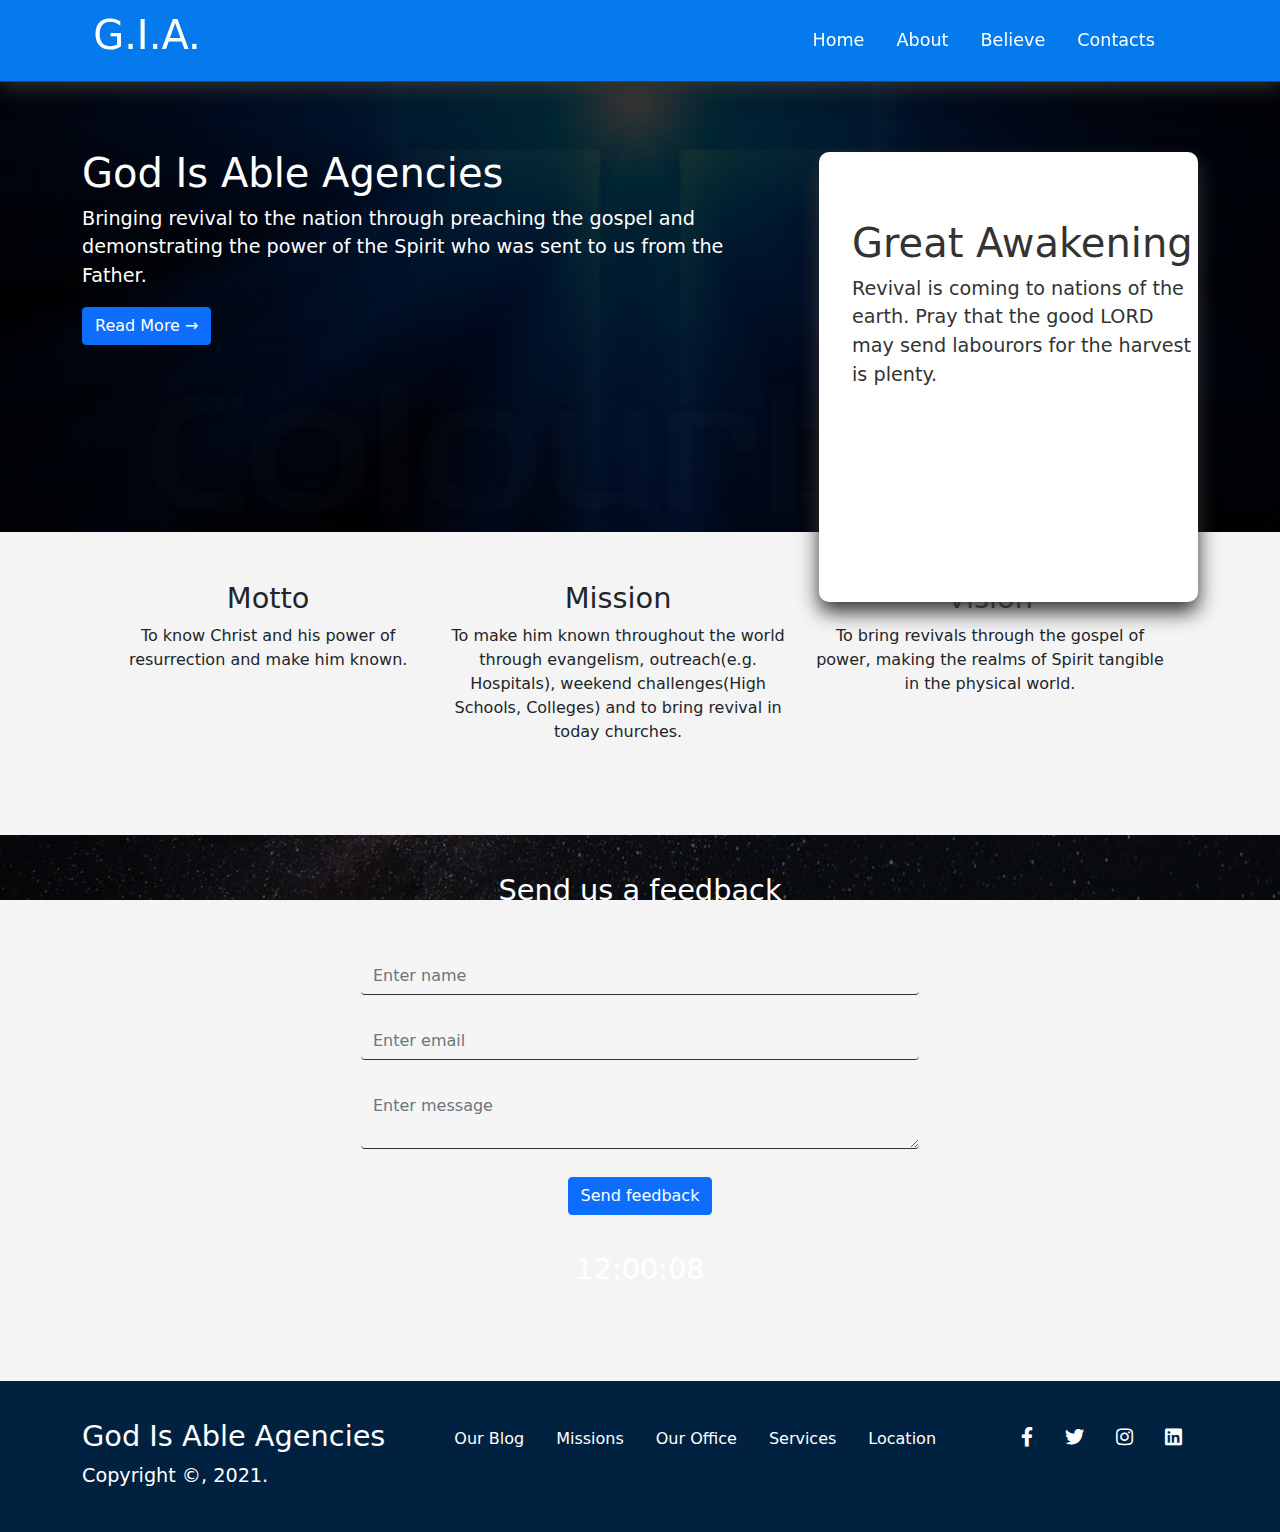
<file: index.html>
<!DOCTYPE html>
<html lang="en">
  <head>
    <meta charset="UTF-8" />
    <meta http-equiv="X-UA-Compatible" content="IE=edge" />
    <meta
      name="description"
      content="God Is Able Agency is an evangelist group that is founded and rooted on the word of God."
    />
    <meta name="viewport" content="width=device-width, initial-scale=1.0" />
    <link
      rel="stylesheet"
      href="https://cdnjs.cloudflare.com/ajax/libs/font-awesome/5.15.3/css/all.min.css"
    />
    <link rel="stylesheet" href="vendors/css/bootstrap.min.css" />
    <link rel="stylesheet" href="resources/css/style.css" />
    <link rel="stylesheet" href="resources/css/queries.css" />
    <title>God Is Able | Home</title>
  </head>

  <body>
    <header>
      <div class="container">
        <div class="flex-container">
          <h1 class="logo">G.I.A.</h1>
          <div class="nav-link">
            <ul class="nav">
              <li><a href="index.html" class="nav-link">Home</a></li>
              <li><a href="about.html" class="nav-link">About</a></li>
              <li><a href="believe.html" class="nav-link">Believe</a></li>
              <li><a href="contacts.html" class="nav-link">Contacts</a></li>
            </ul>
          </div>
        </div>
      </div>
    </header>

    <section id="showcase">
      <div class="container">
        <div class="flex-showcase">
          <div class="heading">
            <h2>God Is Able Agencies</h2>
            <p>
              Bringing revival to the nation through preaching the gospel and
              demonstrating the power of the Spirit who was sent to us from the
              Father.
            </p>
            <button class="btn btn-primary">
              <a href="about.html">Read More &#8594;</a>
            </button>
          </div>

          <div class="info-message">
            <h2>Great Awakening</h2>
            <p>
              Revival is coming to nations of the earth. Pray that the good LORD
              may send labourors for the harvest is plenty.
            </p>
          </div>
        </div>
      </div>
    </section>

    <section id="mission">
      <div class="container">
        <div class="flex-container">
          <div class="motto">
            <h2>Motto</h2>
            <p>
              To know Christ and his power of resurrection and make him known.
            </p>
          </div>
          <div class="mission">
            <h2>Mission</h2>
            <p>
              To make him known throughout the world through evangelism,
              outreach(e.g. Hospitals), weekend challenges(High Schools,
              Colleges) and to bring revival in today churches.
            </p>
          </div>
          <div class="vision">
            <h2>Vision</h2>
            <p>
              To bring revivals through the gospel of power, making the realms
              of Spirit tangible in the physical world.
            </p>
          </div>
        </div>
      </div>
    </section>

    <section id="feedback">
      <div class="container">
        <div class="feedback">
          <h2>Send us a feedback</h2>
          <form name="contact" class="form-data" data-netlify="true">
            <div class="form-group">
              <input
                type="text"
                name="text"
                class="form-control"
                id="name"
                placeholder="Enter name"
                required
              />
            </div>
            <div class="form-group">
              <input
                type="email"
                name="email"
                class="form-control"
                id="email"
                placeholder="Enter email"
                required
              />
            </div>
            <div class="form-group">
              <textarea
                name="message"
                class="form-control"
                id="message"
                placeholder="Enter message"
                required
              ></textarea>
            </div>
            <div class="alert alert-danger">
              Please fill out the fields above
            </div>
            <button class="btn btn-primary" id="feedback-btn">
              Send feedback
            </button>
          </form>
        </div>
        <div class="time">12:00:08</div>
      </div>
    </section>

    <footer>
      <div class="container">
        <div class="flex-footer">
          <div class="social-media-icons">
            <ul class="nav">
              <li>
                <a
                  href="https://www.facebook.com/groups/636740216774952"
                  target="_blank"
                  class="nav-link"
                >
                  <i class="fab fa-facebook-f"></i>
                </a>
              </li>
              <li>
                <a href="#" class="nav-link">
                  <i class="fab fa-twitter"></i>
                </a>
              </li>
              <li>
                <a href="#" class="nav-link">
                  <i class="fab fa-instagram"></i>
                </a>
              </li>
              <li>
                <a href="#" class="nav-link">
                  <i class="fab fa-linkedin"></i>
                </a>
              </li>
            </ul>
          </div>

          <div class="footer-links">
            <ul class="nav">
              <li><a href="" class="nav-link">Our Blog</a></li>
              <li><a href="" class="nav-link">Missions</a></li>
              <li><a href="" class="nav-link">Our Office</a></li>
              <li><a href="" class="nav-link">Services</a></li>
              <li><a href="" class="nav-link">Location</a></li>
            </ul>
          </div>

          <div class="footer-text">
            <h3>God Is Able agencies</h3>
            <p>Copyright &copy;, 2021.</p>
          </div>
        </div>
      </div>
    </footer>

    <script src="resources/js/script.js"></script>
  </body>
</html>
</file>
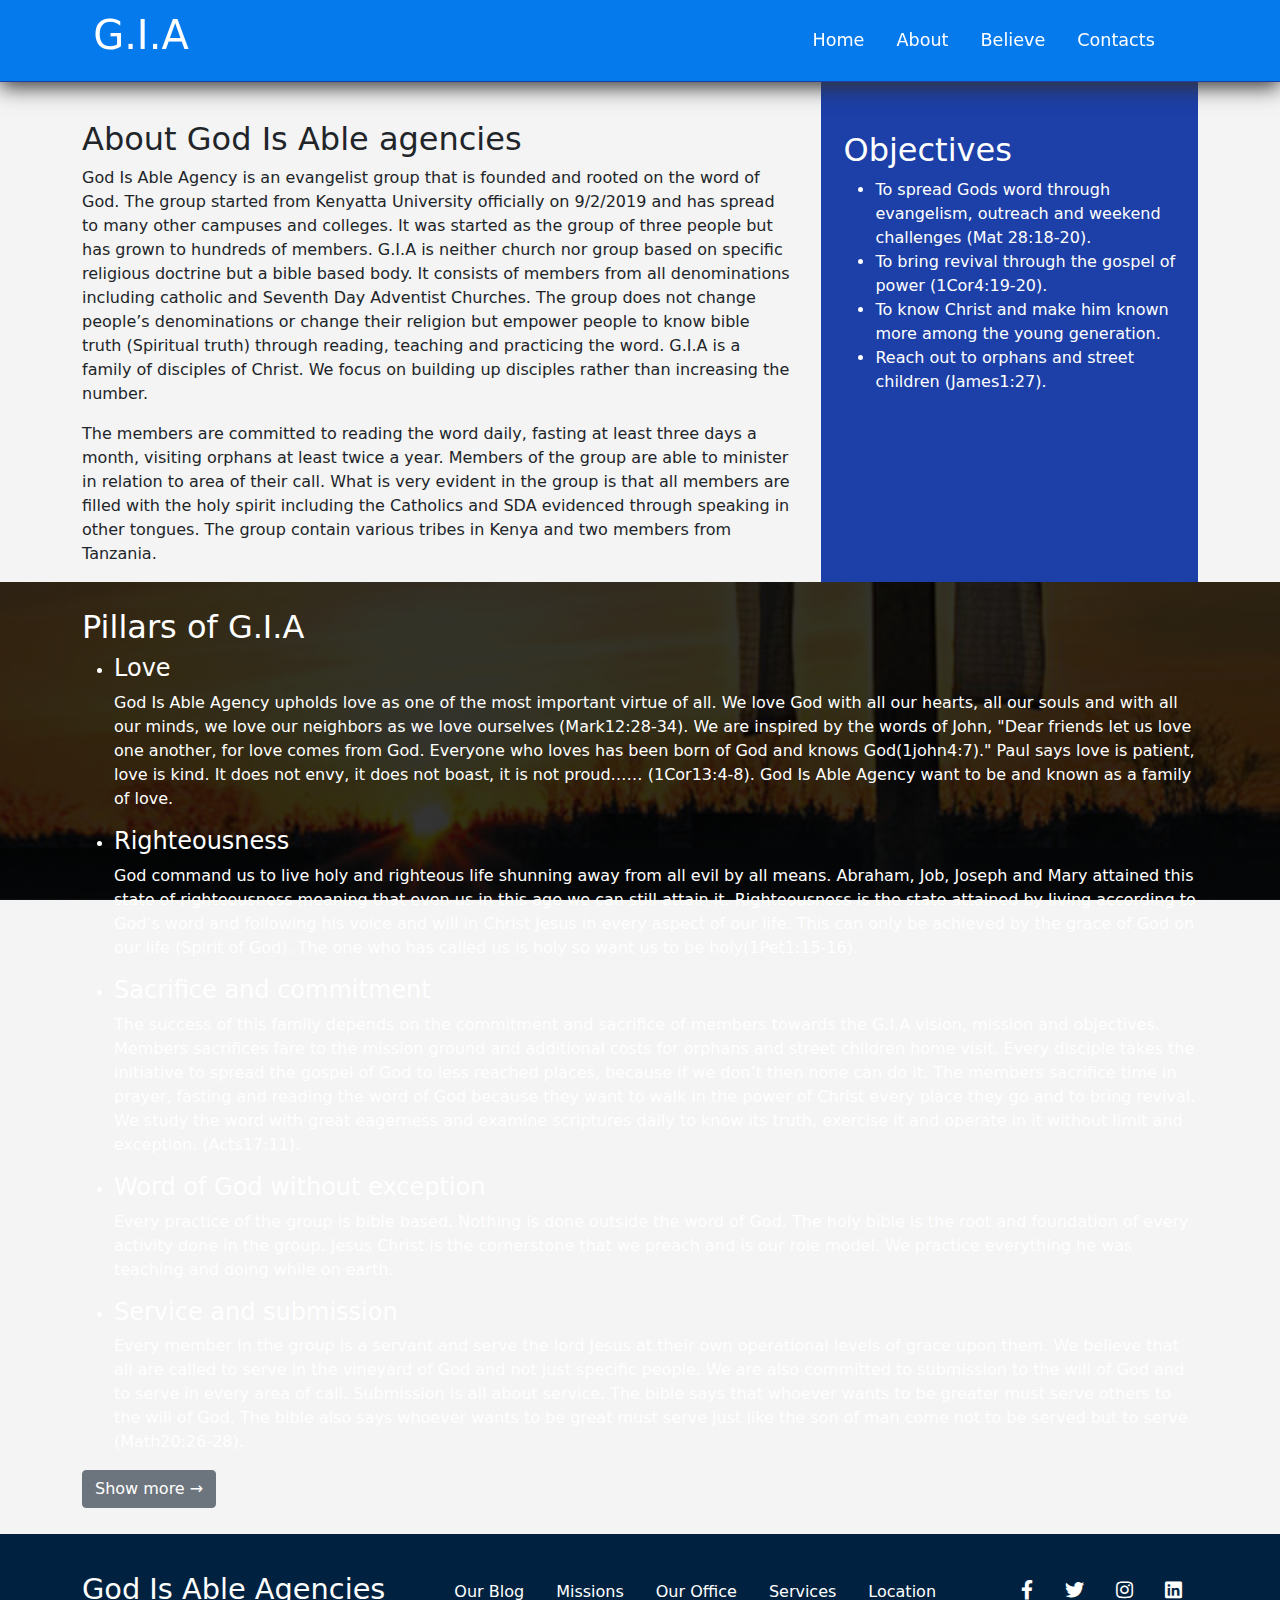
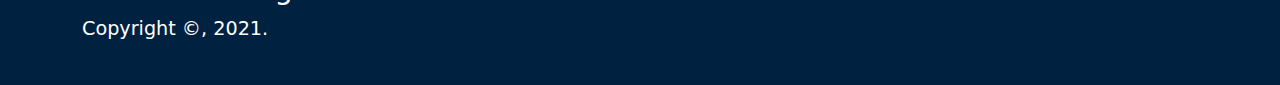
<file: about.html>
<!DOCTYPE html>
<html lang="en">
  <head>
    <meta charset="UTF-8" />
    <meta http-equiv="X-UA-Compatible" content="IE=edge" />
    <meta
      name="description"
      content="God Is Able Agency is an evangelist group that is founded and rooted on the word of God."
    />
    <meta name="viewport" content="width=device-width, initial-scale=1.0" />
    <link
      rel="stylesheet"
      href="https://cdnjs.cloudflare.com/ajax/libs/font-awesome/5.15.3/css/all.min.css"
    />
    <link rel="stylesheet" href="vendors/css/bootstrap.min.css" />
    <link rel="stylesheet" href="resources/css/style.css" />
    <link rel="stylesheet" href="resources/css/queries.css" />
    <title>God Is Able | About</title>
  </head>

  <body>
    <header>
      <div class="container">
        <div class="flex-container">
          <h1 class="logo">G.I.A</h1>
          <div class="nav-link">
            <ul class="nav">
              <li><a href="index.html" class="nav-link">Home</a></li>
              <li><a href="about.html" class="nav-link">About</a></li>
              <li><a href="believe.html" class="nav-link">Believe</a></li>
              <li><a href="contacts.html" class="nav-link">Contacts</a></li>
            </ul>
          </div>
        </div>
      </div>
    </header>

    <section id="about">
      <div class="container">
        <div class="about-container">
          <div class="about-content">
            <h2>About God Is Able agencies</h2>
            <p>
              God Is Able Agency is an evangelist group that is founded and
              rooted on the word of God. The group started from Kenyatta
              University officially on 9/2/2019 and has spread to many other
              campuses and colleges. It was started as the group of three people
              but has grown to hundreds of members. G.I.A is neither church nor
              group based on specific religious doctrine but a bible based body.
              It consists of members from all denominations including catholic
              and Seventh Day Adventist Churches. The group does not change
              people’s denominations or change their religion but empower people
              to know bible truth (Spiritual truth) through reading, teaching
              and practicing the word. G.I.A is a family of disciples of Christ.
              We focus on building up disciples rather than increasing the
              number.
            </p>
            <p>
              The members are committed to reading the word daily, fasting at
              least three days a month, visiting orphans at least twice a year.
              Members of the group are able to minister in relation to area of
              their call. What is very evident in the group is that all members
              are filled with the holy spirit including the Catholics and SDA
              evidenced through speaking in other tongues. The group contain
              various tribes in Kenya and two members from Tanzania.
            </p>
          </div>
          <div class="objectives">
            <h2>Objectives</h2>
            <ul>
              <li>
                To spread Gods word through evangelism, outreach and weekend
                challenges (Mat 28:18-20).
              </li>
              <li>
                To bring revival through the gospel of power (1Cor4:19-20).
              </li>
              <li>
                To know Christ and make him known more among the young
                generation.
              </li>
              <li>Reach out to orphans and street children (James1:27).</li>
            </ul>
          </div>
        </div>
      </div>
      <div class="pillars">
        <div class="container">
          <h2>Pillars of G.I.A</h2>
          <ul>
            <li>
              <h4>Love</h4>
              <p>
                God Is Able Agency upholds love as one of the most important
                virtue of all. We love God with all our hearts, all our souls
                and with all our minds, we love our neighbors as we love
                ourselves (Mark12:28-34). We are inspired by the words of John,
                "Dear friends let us love one another, for love comes from God.
                Everyone who loves has been born of God and knows
                God(1john4:7)." Paul says love is patient, love is kind. It does
                not envy, it does not boast, it is not proud…… (1Cor13:4-8). God
                Is Able Agency want to be and known as a family of love.
              </p>
            </li>
            <li>
              <h4>Righteousness</h4>
              <p>
                God command us to live holy and righteous life shunning away
                from all evil by all means. Abraham, Job, Joseph and Mary
                attained this state of righteousness meaning that even us in
                this age we can still attain it. Righteousness is the state
                attained by living according to God’s word and following his
                voice and will in Christ Jesus in every aspect of our life. This
                can only be achieved by the grace of God on our life (Spirit of
                God). The one who has called us is holy so want us to be
                holy(1Pet1:15-16).
              </p>
            </li>
            <li>
              <h4>Sacrifice and commitment</h4>
              <p>
                The success of this family depends on the commitment and
                sacrifice of members towards the G.I.A vision, mission and
                objectives. Members sacrifices fare to the mission ground and
                additional costs for orphans and street children home visit.
                Every disciple takes the initiative to spread the gospel of God
                to less reached places, because if we don’t then none can do it.
                The members sacrifice time in prayer, fasting and reading the
                word of God because they want to walk in the power of Christ
                every place they go and to bring revival. We study the word with
                great eagerness and examine scriptures daily to know its truth,
                exercise it and operate in it without limit and exception.
                (Acts17:11).
              </p>
            </li>
            <li>
              <h4>Word of God without exception</h4>
              <p>
                Every practice of the group is bible based. Nothing is done
                outside the word of God. The holy bible is the root and
                foundation of every activity done in the group. Jesus Christ is
                the cornerstone that we preach and is our role model. We
                practice everything he was teaching and doing while on earth.
              </p>
            </li>
            <li>
              <h4>Service and submission</h4>
              <p>
                Every member in the group is a servant and serve the lord Jesus
                at their own operational levels of grace upon them. We believe
                that all are called to serve in the vineyard of God and not just
                specific people. We are also committed to submission to the will
                of God and to serve in every area of call. Submission is all
                about service. The bible says that whoever wants to be greater
                must serve others to the will of God. The bible also says
                whoever wants to be great must serve just like the son of man
                come not to be served but to serve (Math20:26-28).
              </p>
            </li>
          </ul>
          <button class="btn btn-secondary">
            <a href="believe.html">Show more &#8594;</a>
          </button>
        </div>
      </div>
    </section>

    <footer>
      <div class="container">
        <div class="flex-footer">
          <div class="social-media-icons">
            <ul class="nav">
              <li>
                <a
                  href="https://www.facebook.com/groups/636740216774952"
                  target="_blank"
                  class="nav-link"
                >
                  <i class="fab fa-facebook-f"></i>
                </a>
              </li>
              <li>
                <a href="#" class="nav-link">
                  <i class="fab fa-twitter"></i>
                </a>
              </li>
              <li>
                <a href="#" class="nav-link">
                  <i class="fab fa-instagram"></i>
                </a>
              </li>
              <li>
                <a href="#" class="nav-link">
                  <i class="fab fa-linkedin"></i>
                </a>
              </li>
            </ul>
          </div>

          <div class="footer-links">
            <ul class="nav">
              <li><a href="" class="nav-link">Our Blog</a></li>
              <li><a href="" class="nav-link">Missions</a></li>
              <li><a href="" class="nav-link">Our Office</a></li>
              <li><a href="" class="nav-link">Services</a></li>
              <li><a href="" class="nav-link">Location</a></li>
            </ul>
          </div>

          <div class="footer-text">
            <h3>God Is Able agencies</h3>
            <p>Copyright &copy;, 2021.</p>
          </div>
        </div>
      </div>
    </footer>

    <!-- <script src="resources/js/script.js"></script> -->
  </body>
</html>
</file>
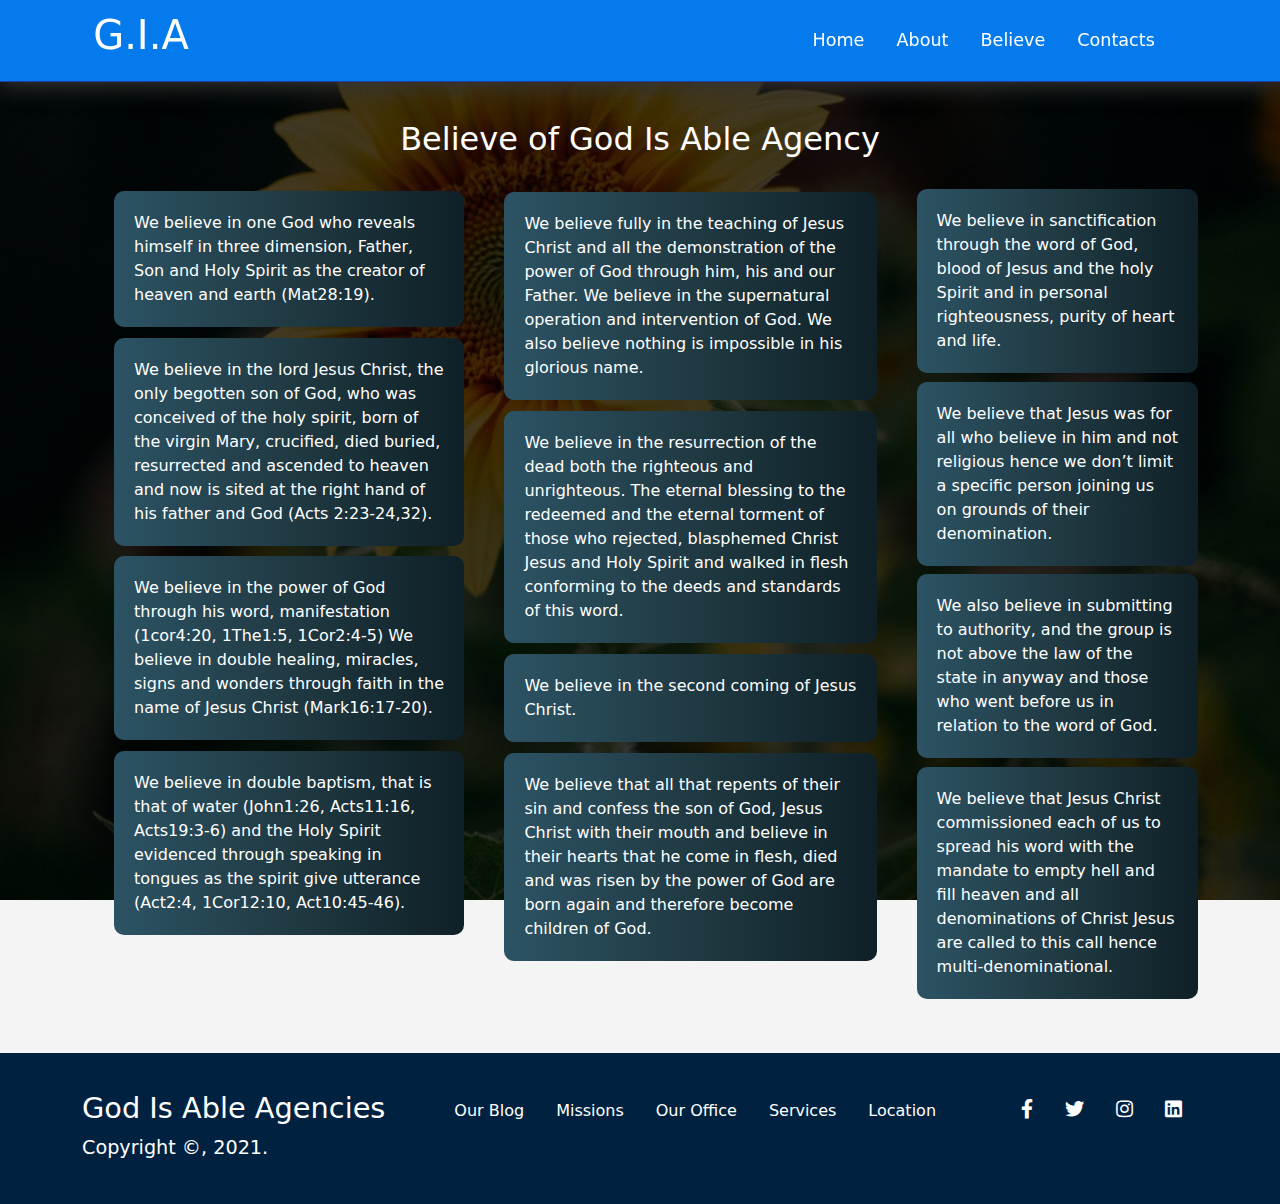
<file: believe.html>
<!DOCTYPE html>
<html lang="en">
  <head>
    <meta charset="UTF-8" />
    <meta http-equiv="X-UA-Compatible" content="IE=edge" />
    <meta
      name="description"
      content="God Is Able Agency is an evangelist group that is founded and rooted on the word of God."
    />
    <meta name="viewport" content="width=device-width, initial-scale=1.0" />
    <link
      rel="stylesheet"
      href="https://cdnjs.cloudflare.com/ajax/libs/font-awesome/5.15.3/css/all.min.css"
    />
    <link rel="stylesheet" href="vendors/css/bootstrap.min.css" />
    <link rel="stylesheet" href="resources/css/style.css" />
    <link rel="stylesheet" href="resources/css/queries.css" />
    <title>God Is Able | Believe</title>
  </head>

  <body>
    <header>
      <div class="container">
        <div class="flex-container">
          <h1 class="logo">G.I.A</h1>
          <div class="nav-link">
            <ul class="nav">
              <li><a href="index.html" class="nav-link">Home</a></li>
              <li><a href="about.html" class="nav-link">About</a></li>
              <li><a href="believe.html" class="nav-link">Believe</a></li>
              <li><a href="contacts.html" class="nav-link">Contacts</a></li>
            </ul>
          </div>
        </div>
      </div>
    </header>

    <section id="believe">
      <div class="container">
        <div class="believe-content">
          <h2>Believe of God Is Able Agency</h2>
          <ul class="list-groups">
            <div class="list-group-1">
              <li>
                We believe in one God who reveals himself in three dimension,
                Father, Son and Holy Spirit as the creator of heaven and earth
                (Mat28:19).
              </li>
              <li>
                We believe in the lord Jesus Christ, the only begotten son of
                God, who was conceived of the holy spirit, born of the virgin
                Mary, crucified, died buried, resurrected and ascended to heaven
                and now is sited at the right hand of his father and God (Acts
                2:23-24,32).
              </li>
              <li>
                We believe in the power of God through his word, manifestation
                (1cor4:20, 1The1:5, 1Cor2:4-5) We believe in double healing,
                miracles, signs and wonders through faith in the name of Jesus
                Christ (Mark16:17-20).
              </li>
              <li>
                We believe in double baptism, that is that of water (John1:26,
                Acts11:16, Acts19:3-6) and the Holy Spirit evidenced through
                speaking in tongues as the spirit give utterance (Act2:4,
                1Cor12:10, Act10:45-46).
              </li>
            </div>
            <div class="list-group-2">
              <li>
                We believe fully in the teaching of Jesus Christ and all the
                demonstration of the power of God through him, his and our
                Father. We believe in the supernatural operation and
                intervention of God. We also believe nothing is impossible in
                his glorious name.
              </li>
              <li>
                We believe in the resurrection of the dead both the righteous
                and unrighteous. The eternal blessing to the redeemed and the
                eternal torment of those who rejected, blasphemed Christ Jesus
                and Holy Spirit and walked in flesh conforming to the deeds and
                standards of this word.
              </li>
              <li>We believe in the second coming of Jesus Christ.</li>
              <li>
                We believe that all that repents of their sin and confess the
                son of God, Jesus Christ with their mouth and believe in their
                hearts that he come in flesh, died and was risen by the power of
                God are born again and therefore become children of God.
              </li>
            </div>
            <div class="list-group-3">
              <li>
                We believe in sanctification through the word of God, blood of
                Jesus and the holy Spirit and in personal righteousness, purity
                of heart and life.
              </li>
              <li>
                We believe that Jesus was for all who believe in him and not
                religious hence we don’t limit a specific person joining us on
                grounds of their denomination.
              </li>
              <li>
                We also believe in submitting to authority, and the group is not
                above the law of the state in anyway and those who went before
                us in relation to the word of God.
              </li>
              <li>
                We believe that Jesus Christ commissioned each of us to spread
                his word with the mandate to empty hell and fill heaven and all
                denominations of Christ Jesus are called to this call hence
                multi-denominational.
              </li>
            </div>
          </ul>
        </div>
      </div>
    </section>

    <footer>
      <div class="container">
        <div class="flex-footer">
          <div class="social-media-icons">
            <ul class="nav">
              <li>
                <a
                  href="https://www.facebook.com/groups/636740216774952"
                  target="_blank"
                  class="nav-link"
                >
                  <i class="fab fa-facebook-f"></i>
                </a>
              </li>
              <li>
                <a href="#" class="nav-link">
                  <i class="fab fa-twitter"></i>
                </a>
              </li>
              <li>
                <a href="#" class="nav-link">
                  <i class="fab fa-instagram"></i>
                </a>
              </li>
              <li>
                <a href="#" class="nav-link">
                  <i class="fab fa-linkedin"></i>
                </a>
              </li>
            </ul>
          </div>

          <div class="footer-links">
            <ul class="nav">
              <li><a href="" class="nav-link">Our Blog</a></li>
              <li><a href="" class="nav-link">Missions</a></li>
              <li><a href="" class="nav-link">Our Office</a></li>
              <li><a href="" class="nav-link">Services</a></li>
              <li><a href="" class="nav-link">Location</a></li>
            </ul>
          </div>

          <div class="footer-text">
            <h3>God Is Able agencies</h3>
            <p>Copyright &copy;, 2021.</p>
          </div>
        </div>
      </div>
    </footer>

    <!-- <script src="resources/js/script.js"></script> -->
  </body>
</html>
</file>
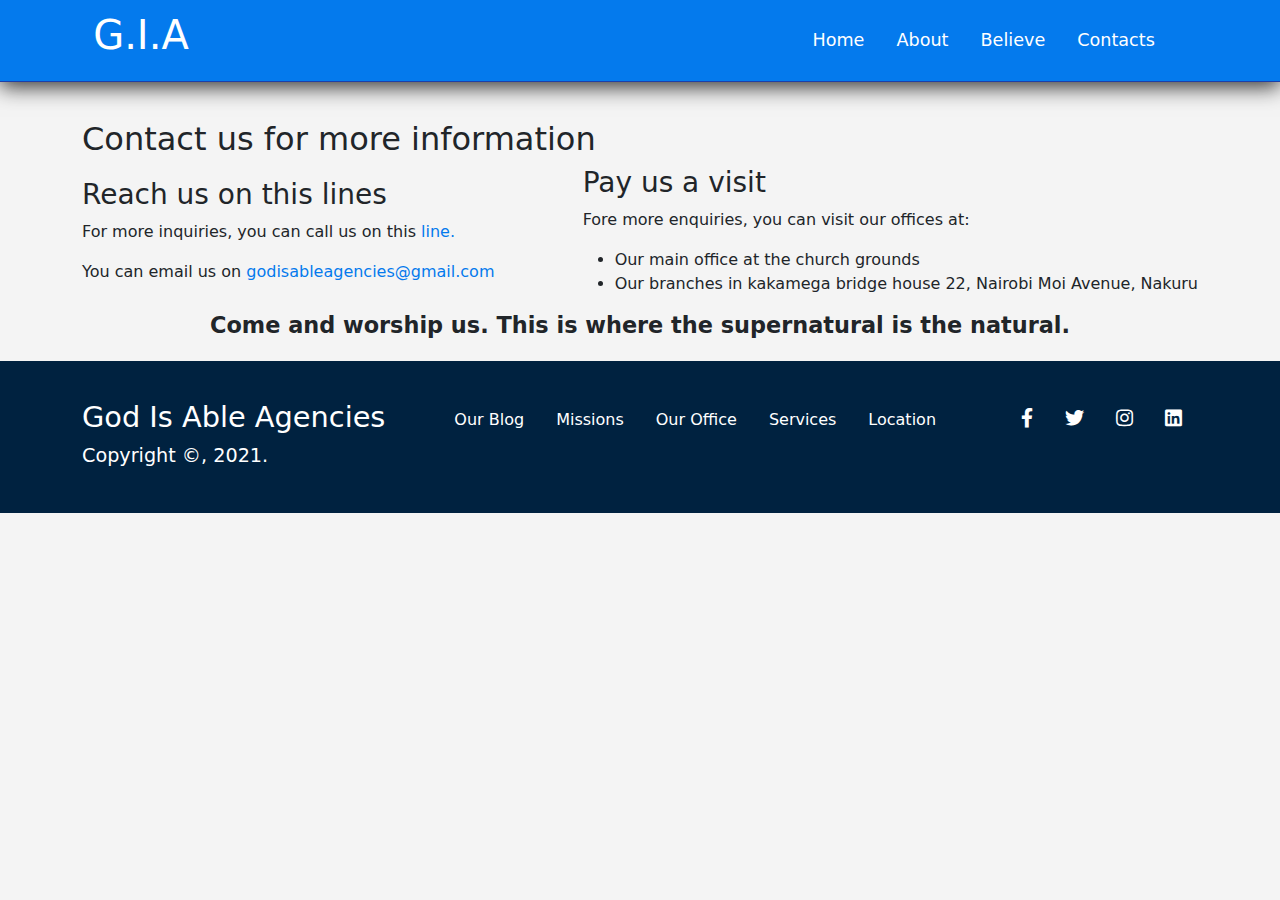
<file: contacts.html>
<!DOCTYPE html>
<html lang="en">
  <head>
    <meta charset="UTF-8" />
    <meta http-equiv="X-UA-Compatible" content="IE=edge" />
    <meta
      name="description"
      content="God Is Able Agency is an evangelist group that is founded and rooted on the word of God."
    />
    <meta name="viewport" content="width=device-width, initial-scale=1.0" />
    <link
      rel="stylesheet"
      href="https://cdnjs.cloudflare.com/ajax/libs/font-awesome/5.15.3/css/all.min.css"
    />
    <link rel="stylesheet" href="vendors/css/bootstrap.min.css" />
    <link rel="stylesheet" href="resources/css/style.css" />
    <link rel="stylesheet" href="resources/css/queries.css" />
    <title>God Is Able | Contacts</title>
  </head>

  <body>
    <header>
      <div class="container">
        <div class="flex-container">
          <h1 class="logo">G.I.A</h1>
          <div class="nav-link">
            <ul class="nav">
              <li><a href="index.html" class="nav-link">Home</a></li>
              <li><a href="about.html" class="nav-link">About</a></li>
              <li><a href="believe.html" class="nav-link">Believe</a></li>
              <li><a href="contacts.html" class="nav-link">Contacts</a></li>
            </ul>
          </div>
        </div>
      </div>
    </header>

    <section id="contacts">
      <div class="container">
        <h2>Contact us for more information</h2>
        <div class="contact-info">
          <div class="calls">
            <h3>Reach us on this lines</h3>
            <p>
              For more inquiries, you can call us on this
              <a href="tel:+254792021777">line.</a>
            </p>
            <p>
              You can email us on
              <a href="mailto:godisableagencies@gmail.com" target="_blank"
                >godisableagencies@gmail.com</a
              >
            </p>
          </div>
          <div class="enquiries">
            <h3>Pay us a visit</h3>
            <p>Fore more enquiries, you can visit our offices at:</p>
            <ul>
              <li>Our main office at the church grounds</li>
              <li>
                Our branches in kakamega bridge house 22, Nairobi Moi Avenue,
                Nakuru
              </li>
            </ul>
          </div>
        </div>
        <h3 class="text-center">
          Come and worship us. This is where the supernatural is the natural.
        </h3>
      </div>
    </section>

    <footer>
      <div class="container">
        <div class="flex-footer">
          <div class="social-media-icons">
            <ul class="nav">
              <li>
                <a
                  href="https://www.facebook.com/groups/636740216774952"
                  target="_blank"
                  class="nav-link"
                >
                  <i class="fab fa-facebook-f"></i>
                </a>
              </li>
              <li>
                <a href="#" class="nav-link">
                  <i class="fab fa-twitter"></i>
                </a>
              </li>
              <li>
                <a href="#" class="nav-link">
                  <i class="fab fa-instagram"></i>
                </a>
              </li>
              <li>
                <a href="#" class="nav-link">
                  <i class="fab fa-linkedin"></i>
                </a>
              </li>
            </ul>
          </div>

          <div class="footer-links">
            <ul class="nav">
              <li><a href="" class="nav-link">Our Blog</a></li>
              <li><a href="" class="nav-link">Missions</a></li>
              <li><a href="" class="nav-link">Our Office</a></li>
              <li><a href="" class="nav-link">Services</a></li>
              <li><a href="" class="nav-link">Location</a></li>
            </ul>
          </div>

          <div class="footer-text">
            <h3>God Is Able agencies</h3>
            <p>Copyright &copy;, 2021.</p>
          </div>
        </div>
      </div>
    </footer>

    <!-- <script src="resources/js/script.js"></script> -->
  </body>
</html>
</file>
<file: resources/css/style.css>
:root {
  --primary-color: #047aed;
  --text-color: #fff;
  --secondary-color: #1c3fa8;
  --dark-color: #002240;
}

* {
  margin: 0;
  padding: 0;
  box-sizing: border-box;
}

h2,
h3,
h4,
h5,
h6 {
  font-weight: 300;
}

a {
  text-decoration: none;
  color: var(--text-color);
}

a:hover {
  text-decoration: none;
  color: var(--text-color);
}

body {
  scroll-behavior: smooth;
  background: #f4f4f4;
}

header {
  background-color: var(--primary-color);
  color: var(--text-color);
  border-bottom: 1px var(--secondary-color) solid;
  position: sticky;
  top: 0;
  z-index: 999;
  box-shadow: 0 5px 20px #333;
}

.flex-container {
  display: flex;
  justify-content: space-between;
  padding: 1%;
}

.flex-container ul a {
  color: var(--text-color);
  font-size: 110%;
  text-decoration: none;
  transition: transform 0.2s;
}

.flex-container ul a:hover {
  transform: scale(1.2);
}

/***************************************************/
/*   Showcase   */

#showcase {
  background-image: linear-gradient(rgba(0, 0, 0, 0.8), rgba(0, 0, 0, 0.8)),
    url(../css/img/color-min.jpg);
  background-position: center;
  background-size: cover;
  background-attachment: fixed;
  color: var(--text-color);
}

#showcase h2 {
  font-size: 250%;
}

#showcase p {
  font-size: 120%;
  font-weight: 200;
}

.btn-primary,
.btn-secondary {
  transition: transform 0.2s;
}

.btn-primary:hover,
.btn-secondary:hover {
  transform: scale(1.04);
}

.flex-showcase {
  display: flex;
  justify-content: space-between;
}

.flex-showcase .heading {
  flex: 2;
  padding: 6% 4% 12% 0;
}

.flex-showcase .info-message {
  flex: 1;
  padding: 6% 0 12% 3%;
}

.info-message {
  background-color: var(--text-color);
  color: #333;
  height: 50vh;
  border-radius: 10px;
  position: relative;
  top: 70px;
  box-shadow: 0 10px 20px #333;
}

/***************************************************/
/*   Mission   */

#mission {
  padding-top: 3%;
  padding-bottom: 5%;
  text-align: center;
}

#mission h2 {
  font-size: 180%;
}

.mission {
  flex: 1;
  margin-right: 2%;
}

.vision {
  flex: 1;
  margin-right: 2%;
}

.motto {
  flex: 1;
}

/***************************************************/
/*   About   */

#about {
  padding-top: 3%;
}

.about-container {
  display: flex;
  justify-content: space-between;
  gap: 30px;
}

.about-content {
  width: 80%;
  flex: 2;
}

#about .objectives {
  background-color: var(--secondary-color);
  color: var(--text-color);
  margin-top: -4%;
  padding-top: 5%;
  padding-left: 2%;
  flex: 1;
}

.pillars {
  background: linear-gradient(rgba(0, 0, 0, 0.8), rgba(0, 0, 0, 0.8)),
    url(../css/img/cross.jpg);
  color: var(--text-color);
  background-position: center;
  background-size: cover;
  background-attachment: fixed;
  padding: 2% 0;
}

/***************************************************/
/*   Believe   */

#believe {
  background-image: linear-gradient(rgba(0, 0, 0, 0.7), rgba(0, 0, 0, 0.7)),
    url(../css/img/nature.png);
  color: var(--text-color);
  background-position: center;
  background-size: cover;
  background-attachment: fixed;
  padding: 3% 0;
}

#believe h2 {
  text-align: center;
  margin-bottom: 2%;
}

#believe .list-groups {
  display: flex;
  gap: 40px;
}

#believe ul li {
  margin-top: 3%;
  list-style: none;
  background: #0f2027;
  background: -webkit-linear-gradient(to right, #2c5364, #203a43, #0f2027);
  background: linear-gradient(to right, #2c5364, #203a43, #0f2027);
  padding: 20px;
  border-radius: 10px;
}

/***************************************************/
/*   Feedback   */

#feedback {
  background: linear-gradient(rgba(0, 0, 0, 0.6), rgba(0, 0, 0, 0.6)),
    url(../css/img/header-background.png);
  background-position: center;
  background-size: cover;
  background-attachment: fixed;
  color: var(--text-color);
  padding-top: 3%;
  padding-bottom: 7%;
  text-align: center;
}

#feedback h2 {
  margin-bottom: 2%;
  width: 60%;
  font-size: 180%;
}

.feedback {
  display: flex;
  justify-content: center;
  align-items: center;
  flex-direction: column;
}

.feedback form {
  width: 50%;
}

.feedback form input,
.feedback form textarea {
  margin-top: 5%;
  border: none;
  border-bottom: 1px #333 solid;
  background-color: whitesmoke;
}

.feedback form input:focus,
.feedback form textarea:focus {
  outline: none !important;
}

.feedback button {
  margin-top: 5%;
}

/***************************************************/
/*   Contacts   */

#contacts {
  padding-top: 3%;
}

#contacts .calls a {
  color: var(--primary-color);
}

#contacts .text-center {
  margin-bottom: 2%;
  font-size: 140%;
  font-weight: 600;
}

.contact-info {
  display: flex;
  justify-content: space-between;
  align-items: center;
}

.time {
  margin-top: 3%;
  font-size: 180%;
  font-weight: 500;
}

.alert {
  margin-top: 4%;
}

.hidden {
  display: none;
}

/***************************************************/
/*   Footer   */

footer {
  background-color: var(--dark-color);
  color: #fff;
  padding-top: 3%;
  padding-bottom: 2%;
}

footer h3 {
  font-size: 180%;
  text-transform: capitalize;
}

footer .footer-links ul a {
  transition: transform 0.4s;
}

footer .footer-links ul a:hover {
  transform: scale(1.1);
}

footer p {
  font-size: 120%;
}

footer .flex-footer {
  display: flex;
  justify-content: space-between;
  flex-direction: row-reverse;
}

footer .social-media-icons ul li a i {
  color: white;
  font-size: 120%;
  transition: transform 0.2s;
}

footer .social-media-icons ul li a i:hover {
  transform: scale(1.4);
}
</file>
<file: resources/css/queries.css>
@media (max-width: 500px) {
  .flex-container {
    display: flex;
    text-align: center;
    justify-content: center;
    align-items: center;
    flex-direction: column;
  }

  .flex-container ul a {
    font-size: 120%;
  }

  .flex-container h1 {
    padding-top: 2%;
  }

  .flex-container ul {
    background-color: var(--secondary-color);
    border-radius: 4px;
    display: flex;
    justify-content: center;
  }

  .info-message {
    top: -10px;
    background-color: transparent;
    color: var(--text-color);
  }

  .flex-showcase {
    display: flex;
    flex-direction: column;
    text-align: center;
  }

  #feedback h2 {
    width: 100%;
  }

  .feedback form {
    width: 100%;
  }

  .about-container {
    display: flex;
    flex-direction: column;
  }

  .about-content {
    width: 100%;
    text-align: center;
  }

  .pillars .btn-secondary {
    position: relative;
    left: 90px;
  }

  #believe .list-groups {
    display: flex;
    flex-direction: column;
    gap: 0;
  }

  #believe ul li {
    margin-top: 3%;
    list-style: none;
    background: #0f2027;
    background: -webkit-linear-gradient(to right, #2c5364, #203a43, #0f2027);
    background: linear-gradient(to right, #2c5364, #203a43, #0f2027);
    padding: 20px;
    border-radius: 10px;
  }

  .time {
    font-size: 140%;
  }

  .contact-info {
    display: block;
  }

  footer .flex-footer {
    display: flex;
    justify-content: center;
    flex-direction: column;
    align-items: center;
    text-align: center;
  }

  footer .nav {
    display: flex;
    justify-content: center;
    align-items: center;
    margin-bottom: 3%;
  }
}

@media (max-width: 770px) {
  .flex-container {
    display: flex;
    text-align: center;
    justify-content: center;
    align-items: center;
    flex-direction: column;
  }

  .flex-container ul a {
    font-size: 120%;
  }

  .flex-container h1 {
    padding-top: 2%;
  }

  .flex-container ul {
    background-color: var(--secondary-color);
    border-radius: 4px;
  }

  .info-message {
    top: -10px;
    background-color: transparent;
    color: var(--text-color);
  }

  .flex-showcase {
    display: flex;
    flex-direction: column;
    text-align: center;
  }

  #feedback h2 {
    width: 100%;
  }

  .feedback form {
    width: 100%;
  }

  .about-container {
    display: flex;
    flex-direction: column;
  }

  .about-content {
    width: 100%;
    text-align: center;
  }

  .pillars .btn-secondary {
    position: relative;
    left: 90px;
  }

  #believe .list-groups {
    display: flex;
    flex-direction: column;
    gap: 0;
  }

  #believe ul li {
    margin-top: 3%;
    list-style: none;
    background: #0f2027;
    background: -webkit-linear-gradient(to right, #2c5364, #203a43, #0f2027);
    background: linear-gradient(to right, #2c5364, #203a43, #0f2027);
    padding: 20px;
    border-radius: 10px;
  }

  .time {
    font-size: 160%;
  }

  footer .flex-footer {
    display: flex;
    justify-content: center;
    flex-direction: column;
    align-items: center;
    text-align: center;
  }

  footer .nav {
    display: flex;
    justify-content: center;
    align-items: center;
    margin-bottom: 3%;
  }
}

@media (max-width: 800px) {
  .about-container {
    display: flex;
    flex-direction: column;
  }
}
</file>
